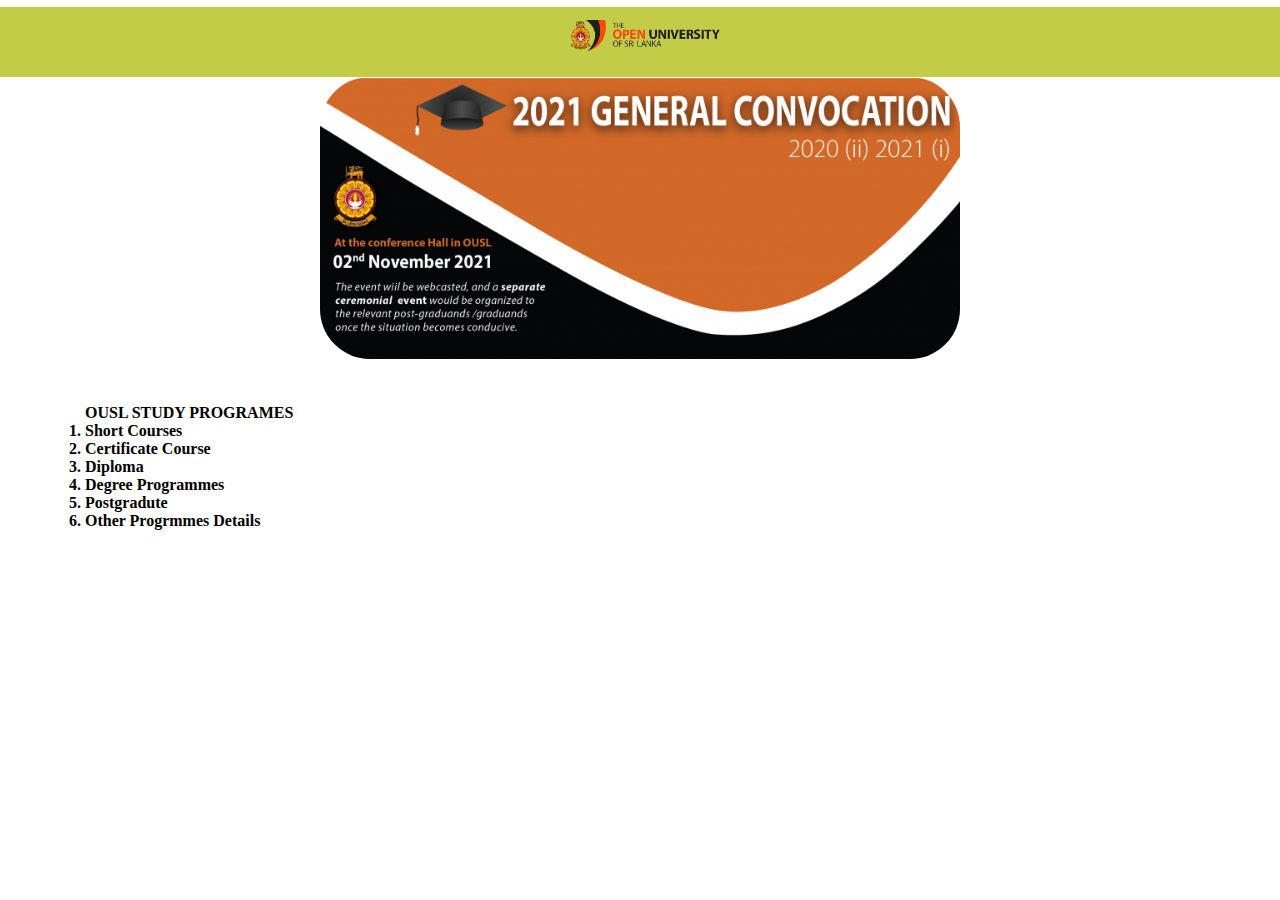
<file: index.html>
<!DOCTYPE html>

<head>
    <title>OUSL</title>
    <link rel="stylesheet" href="style.css">
</head>
<style>
    * {
  margin: 0;
  box-sizing: border-box;
}

ul {
  width: 100%;
  height: 70px;
  list-style: none;
  background-color: rgb(195, 204, 70);
}
a {
  text-decoration: none;

  display: block;
  margin-top: 20px;
  margin-right: 30px;

  font-family: sans-serif;
  font-size: x-large;
}
p {
  width: 500px;
  float: right;
}

</style>
<body>
    <ul>
        <li></li>
        <li style="display: flex; justify-content: center; margin-top:7px;"><a href="#logo"><img src="logo.png" style=" width: 150px;
            margin-top: -7px;"></a></li>
    </ul>
    <img src="image.png" alt="home Image" style="width: 50%;
                border-radius: 50px;
                display: flex;
                margin: auto;
                ">
<ol style="margin: 45px; font-weight: 800;">
    <h4>OUSL STUDY PROGRAMES</h4>
    <li>Short Courses</li>
    <li>Certificate Course</li>
    <li>Diploma</li>
    <li>Degree Programmes</li>
    <li>Postgradute</li>
    <li>Other Progrmmes Details</li>
</ol>


</body>

</html>
</file>
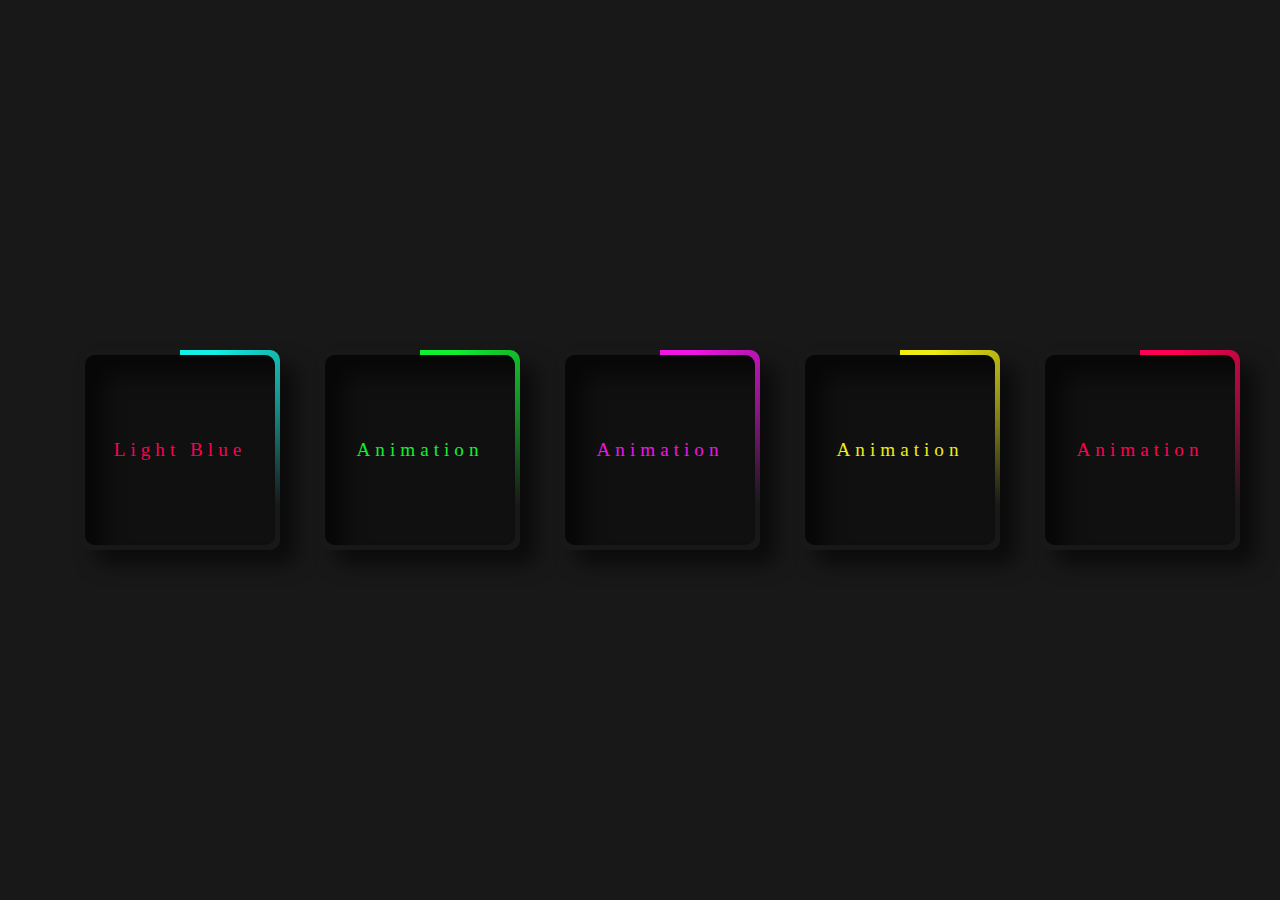
<file: index2.html>
<!DOCTYPE html>
<html lang="en">

<head>
    <meta charset="UTF-8">
    <meta http-equiv="X-UA-Compatible" content="IE=edge">
    <meta name="viewport" content="width=device-width, initial-scale=1.0">
    <title>Document</title>
</head>
<style>
    * {
        margin: 0;
        padding: 0;
        box-sizing: border-box;
    }

    body {
        min-height: 100vh;
        display: flex;
        justify-content: center;
        align-items: center;
        background: #181818;
    }

    div {
        width: 200px;
        height: 200px;
        box-shadow: 16px 14px 20px #0000008c;
        border-radius: 10px;
        position: relative;
        overflow: hidden;
        display: flex;
        justify-content: center;
        align-items: center;
        margin-left: 40px;
    }
    div::before{
        content: "";
        background-image: conic-gradient(
            #ecf014 20deg,
            transparent 120deg
        );
        width: 150%;
        height: 150%;
        position: absolute;
        animation: rotate 2s linear infinite;
    }
    .a::before{
        background-image: conic-gradient(
            #14f0e5 20deg,
            transparent 120deg
        );
    }
    .b::before{
        background-image: conic-gradient(
            #11f02f 20deg,
            transparent 120deg
        );
    }
    .c::before{
        background-image: conic-gradient(
            #f014e5 20deg,
            transparent 120deg
        );
    }
    .d::before{
        background-image: conic-gradient(
            #f0ec14 20deg,
            transparent 120deg
        );
    }
    .e::before{
        background-image: conic-gradient(
            #ff0052 20deg,
            transparent 120deg
        );
    }

    div::after{
        content: "Animation";
        width: 190px;
        height: 190px;
        background: #101010;
        position: absolute;
        border-radius: 10px;
        display: flex;
        justify-content: center;
        align-items: center;
        color: #ff0052;
        font-size: larger;
        letter-spacing: 5px;
        box-shadow: inset 20px 20px 20px #0000008c;
    }
    @keyframes rotate {
        0%{
            transform: rotate(0deg);
        }
        100%{
            transform: rotate(-360deg);
        }
    }


    .a::after{
        color: #14f0e5;
        content: "Light Blue";
    }
    .b::after{
        color:  #11f02f;
    }
    .c::after{
        color: #f014e5;
    }
    .d::after{
        color: #f0ec14;
    }
    .a::after{
        color: #ff0052;
    }
</style>

<body>
    
    <div class="a"></div>
    <div class="b"></div>
    <div class="c"></div>
    <div class="d"></div>
    <div class="e"></div>






</body>

</html>
</file>
<file: style.css>
* {
  margin: 0;
  box-sizing: border-box;
}

ul {
  width: 100%;
  height: 70px;
  list-style: none;
  background-color: rgb(195, 204, 70);
}
a {
  text-decoration: none;

  display: block;
  margin-top: 20px;
  margin-right: 30px;

  font-family: sans-serif;
  font-size: x-large;
}
p {
  width: 500px;
  float: right;
}
</file>
